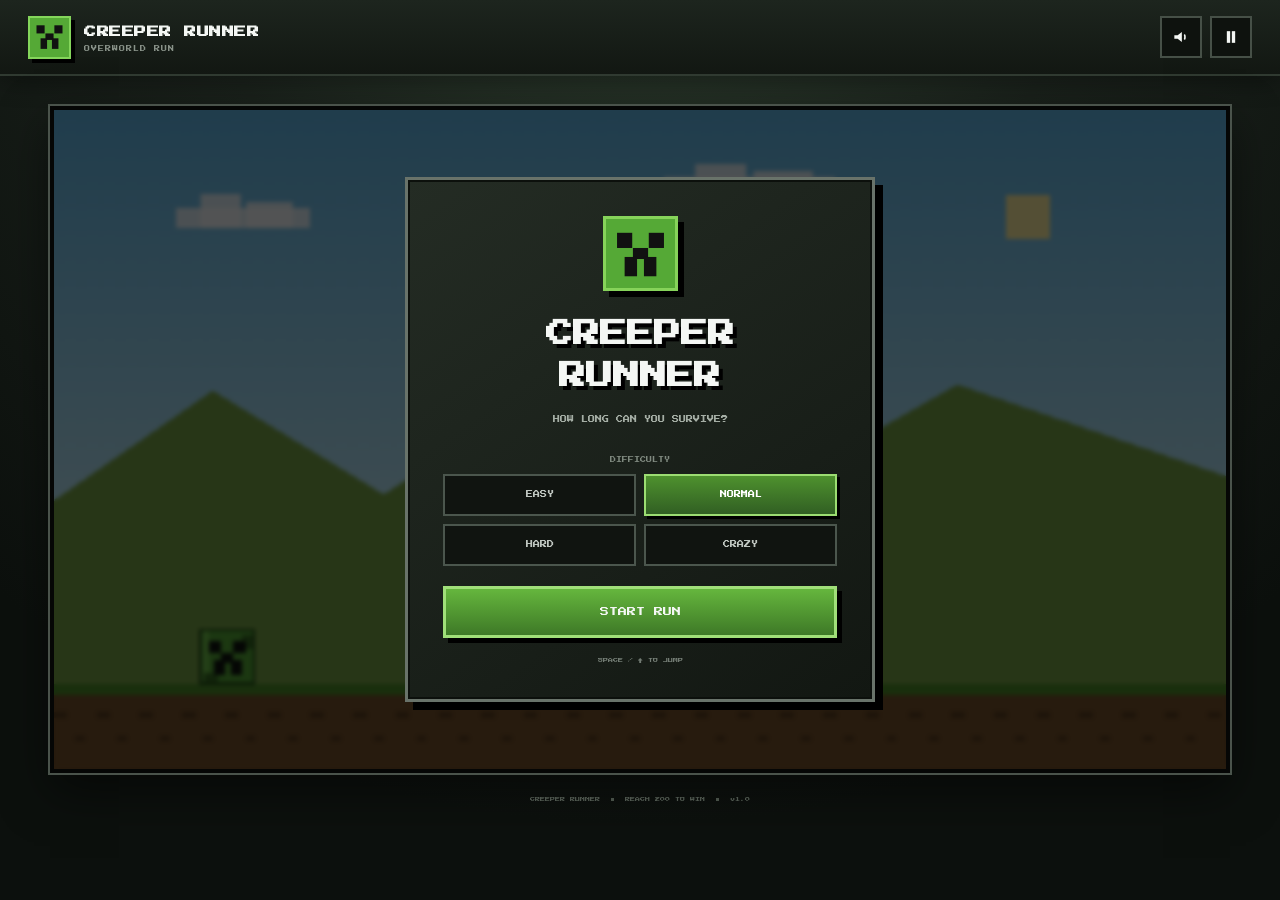
<file: index.html>
<!DOCTYPE html>
<html lang="en">
<head>
  <meta charset="UTF-8">

  <meta name="viewport"
        content="width=device-width, initial-scale=1.0">

  <meta name="theme-color" content="#101510">

  <title>Creeper Runner</title>

  <link rel="stylesheet" href="style.css">
</head>

<body>

  <div class="game">

    <!-- top bar -->
    <header class="top">

      <div class="logo">

        <svg
          class="logo-pic"
          viewBox="0 0 48 48"
          aria-hidden="true"
        >
          <rect width="48" height="48" fill="#55a936"/>

          <rect x="8" y="9" width="10" height="10" fill="#111"/>
          <rect x="30" y="9" width="10" height="10" fill="#111"/>

          <rect x="19" y="19" width="10" height="8" fill="#111"/>
          <rect x="13" y="25" width="8" height="13" fill="#111"/>
          <rect x="27" y="25" width="8" height="13" fill="#111"/>
        </svg>

        <div>
          <h1>CREEPER RUNNER</h1>
          <small>OVERWORLD RUN</small>
        </div>

      </div>


      <div class="top-buttons">

        <button
          id="soundBtn"
          class="small-btn"
          title="Sound"
          aria-label="Sound"
        >

          <svg viewBox="0 0 24 24">
            <path
              d="M4 10v4h4l5 4V6l-5 4H4z"
              fill="currentColor"
            />

            <path
              d="M16 9c1 1 1 5 0 6"
              fill="none"
              stroke="currentColor"
              stroke-width="2"
            />

          </svg>

        </button>


        <button
          id="pauseBtn"
          class="small-btn"
          title="Pause"
          aria-label="Pause"
        >

          <svg viewBox="0 0 24 24">

            <rect
              x="7"
              y="5"
              width="4"
              height="14"
              fill="currentColor"
            />

            <rect
              x="13"
              y="5"
              width="4"
              height="14"
              fill="currentColor"
            />

          </svg>

        </button>

      </div>

    </header>


    <!-- game -->
    <main>

      <div class="game-box">

        <!-- HUD -->
        <div id="hud" class="hud">

          <div class="hud-piece">
            <span>SCORE</span>
            <b id="score">0</b>
          </div>

          <div class="hud-piece">
            <span>BEST</span>
            <b id="best">0</b>
          </div>

          <div class="hud-piece gems">

            <svg viewBox="0 0 24 24">
              <polygon
                points="12,2 21,9 12,22 3,9"
                fill="#61d65c"
              />
              <polygon
                points="12,2 15,9 12,22 9,9"
                fill="#b4ff9d"
              />
            </svg>

            <b id="gems">0</b>

          </div>


          <div class="mission">

            <div class="mission-top">
              <span>MISSION</span>
              <span id="missionText">0 / 200</span>
            </div>

            <div class="bar">
              <div id="barFill"></div>
            </div>

          </div>

        </div>


        <!-- canvas -->
        <canvas
          id="gameCanvas"
          width="960"
          height="540"
        ></canvas>


        <!-- start -->
        <section
          id="start"
          class="screen"
        >

          <div class="card">

            <svg
              class="big-creeper"
              viewBox="0 0 100 100"
              aria-hidden="true"
            >

              <rect
                width="100"
                height="100"
                fill="#55a936"
              />

              <rect
                x="16"
                y="20"
                width="22"
                height="22"
                fill="#111"
              />

              <rect
                x="62"
                y="20"
                width="22"
                height="22"
                fill="#111"
              />

              <rect
                x="39"
                y="42"
                width="22"
                height="16"
                fill="#111"
              />

              <rect
                x="27"
                y="55"
                width="18"
                height="28"
                fill="#111"
              />

              <rect
                x="55"
                y="55"
                width="18"
                height="28"
                fill="#111"
              />

            </svg>


            <h2>CREEPER<br>RUNNER</h2>

            <p class="tag">
              HOW LONG CAN YOU SURVIVE?
            </p>


            <div class="choose">

              <p>DIFFICULTY</p>

              <div class="levels">

                <button
                  class="level"
                  data-level="easy"
                >
                  EASY
                </button>

                <button
                  class="level active"
                  data-level="medium"
                >
                  NORMAL
                </button>

                <button
                  class="level"
                  data-level="hard"
                >
                  HARD
                </button>

                <button
                  class="level"
                  data-level="veryHard"
                >
                  CRAZY
                </button>

              </div>

            </div>


            <button
              id="startBtn"
              class="start-btn"
            >
              START RUN
            </button>


            <p class="help">
              SPACE / ↑ TO JUMP
            </p>

          </div>

        </section>


        <!-- pause -->
        <section
          id="pause"
          class="screen hide"
        >

          <div class="card small-card">

            <div class="pause-icon">

              <svg viewBox="0 0 24 24">

                <rect
                  x="6"
                  y="4"
                  width="4"
                  height="16"
                  fill="currentColor"
                />

                <rect
                  x="14"
                  y="4"
                  width="4"
                  height="16"
                  fill="currentColor"
                />

              </svg>

            </div>

            <h2>PAUSED</h2>

            <button
              id="resumeBtn"
              class="start-btn"
            >
              CONTINUE
            </button>

            <button
              id="pauseRestartBtn"
              class="other-btn"
            >
              RESTART
            </button>

          </div>

        </section>


        <!-- game over -->
        <section
          id="gameOver"
          class="screen hide"
        >

          <div class="card small-card">

            <div class="dead-icon">
              X
            </div>

            <h2>GAME OVER</h2>

            <p class="message">
              THE CATS GOT YOU.
            </p>


            <div class="stats">

              <div>
                <span>SCORE</span>
                <b id="finalScore">0</b>
              </div>

              <div>
                <span>GEMS</span>
                <b id="finalGems">0</b>
              </div>

              <div>
                <span>BEST</span>
                <b id="finalBest">0</b>
              </div>

            </div>


            <button
              id="againBtn"
              class="start-btn"
            >
              PLAY AGAIN
            </button>

          </div>

        </section>


        <!-- win -->
        <section
          id="win"
          class="screen hide"
        >

          <div class="card small-card">

            <div class="win-icon">

              <svg viewBox="0 0 24 24">

                <polygon
                  points="12,2 15,9 22,9 17,14 19,21 12,17 5,21 7,14 2,9 9,9"
                  fill="currentColor"
                />

              </svg>

            </div>

            <h2>YOU DID IT!</h2>

            <p class="message">
              200 BLOCKS SURVIVED.
            </p>


            <div class="stats">

              <div>
                <span>SCORE</span>
                <b id="winScore">200</b>
              </div>

              <div>
                <span>GEMS</span>
                <b id="winGems">0</b>
              </div>

              <div>
                <span>BEST</span>
                <b id="winBest">200</b>
              </div>

            </div>


            <button
              id="winAgainBtn"
              class="start-btn"
            >
              RUN AGAIN
            </button>

          </div>

        </section>

      </div>


      <!-- phone controls -->
      <div class="phone-controls">

        <button
          id="jumpBtn"
          aria-label="Jump"
        >

          <svg viewBox="0 0 24 24">

            <path
              d="M12 19V5"
              fill="none"
              stroke="currentColor"
              stroke-width="2.5"
            />

            <path
              d="M6 11l6-6 6 6"
              fill="none"
              stroke="currentColor"
              stroke-width="2.5"
            />

          </svg>

          JUMP

        </button>

      </div>

    </main>


    <!-- footer -->
    <footer>

      <span>CREEPER RUNNER</span>

      <i></i>

      <span>REACH 200 TO WIN</span>

      <i></i>

      <span>v1.0</span>

    </footer>

  </div>


  <script src="script.js"></script>

</body>
</html>
</file>
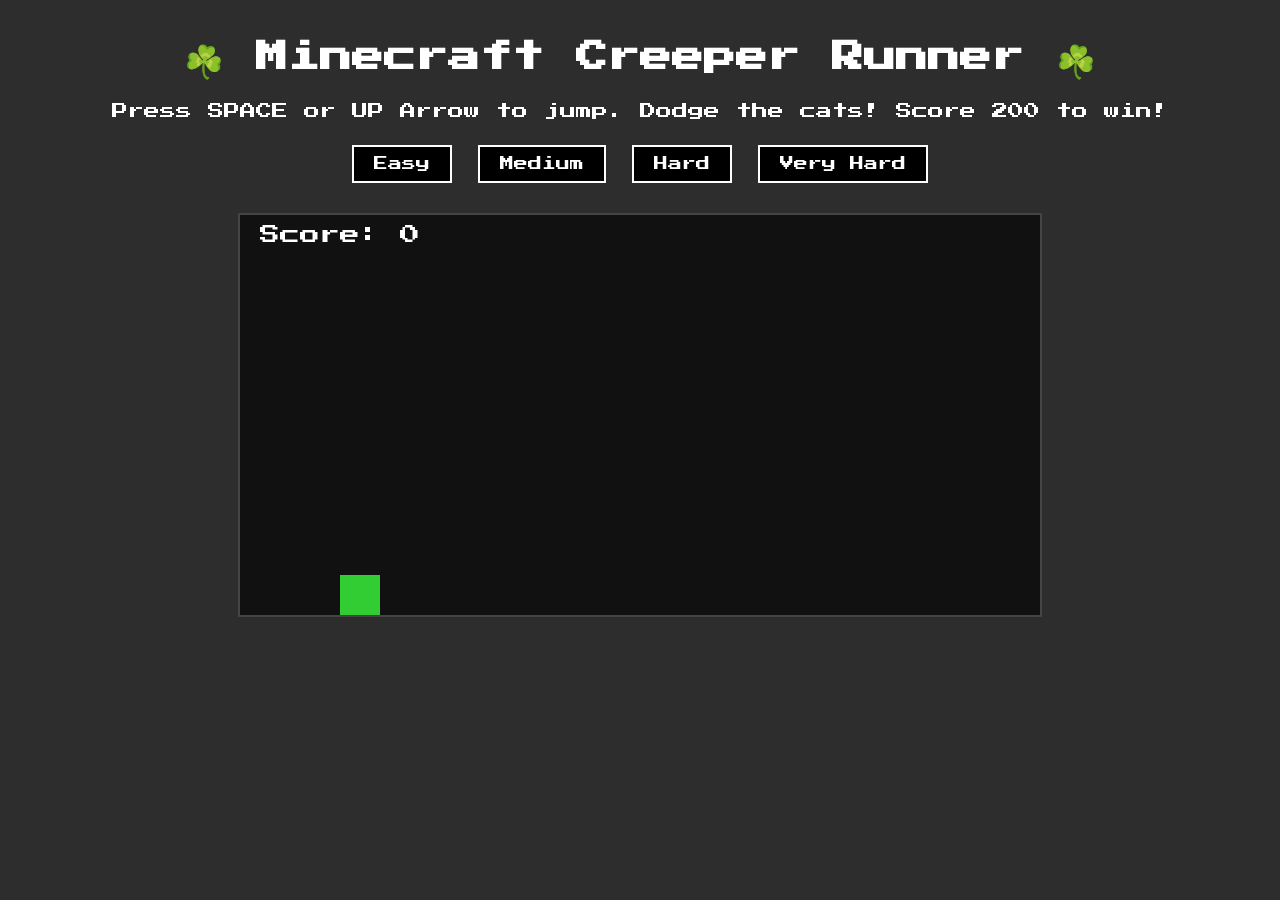
<file: !DOCTYPE.html>
<!DOCTYPE html>
<html>
<head>
  <title>Minecraft Creeper Runner</title>
  <style>
    @import url('https://fonts.googleapis.com/css2?family=Press+Start+2P&display=swap');

    body {
      background-color: #2d2d2d;
      color: white;
      font-family: 'Press Start 2P', cursive;
      text-align: center;
      margin: 0;
    }

    h1 {
      color: #fff;
      padding-top: 20px;
    }

    canvas {
      background: #111;
      display: block;
      margin: 20px auto;
      border: 2px solid #444;
    }

    #playAgainBtn, .difficulty-btn {
      font-family: 'Press Start 2P', cursive;
      font-size: 14px;
      padding: 10px 20px;
      margin: 10px 5px;
      background-color: #000;
      color: white;
      border: 2px solid white;
      cursor: pointer;
      transition: 0.2s;
    }

    #playAgainBtn:hover, .difficulty-btn:hover {
      background-color: #1a1a1a;
    }

    .difficulty-container {
      margin-top: 10px;
    }

  </style>
</head>
<body>

  <h1>☘️ Minecraft Creeper Runner ☘️</h1>
  <p>Press SPACE or UP Arrow to jump. Dodge the cats! Score 200 to win!</p>

  <div class="difficulty-container">
    <button class="difficulty-btn" onclick="setDifficulty('Easy')">Easy</button>
    <button class="difficulty-btn" onclick="setDifficulty('Medium')">Medium</button>
    <button class="difficulty-btn" onclick="setDifficulty('Hard')">Hard</button>
    <button class="difficulty-btn" onclick="setDifficulty('Very Hard')">Very Hard</button>
  </div>

  <canvas id="gameCanvas" width="800" height="400"></canvas>
  <button id="playAgainBtn" onclick="restartGame()">Play Again</button>

  <script>
    const canvas = document.getElementById("gameCanvas");
    const ctx = canvas.getContext("2d");

    let gameSpeed = 5;
    let score = 0;
    let gameState = "playing";
    let loopRunning = false;
    let explosionTimer = 0;
    let explosionRadius = 0;
    let lastSpawnTime = 0;
    let difficulty = "Medium";

    const spawnRates = {
      "Easy": 2000,
      "Medium": 1500,
      "Hard": 1000,
      "Very Hard": 1000
    };

    const speedIncrements = {
      "Easy": 0.01,
      "Medium": 0.03,
      "Hard": 0.06,
      "Very Hard": 0.06
    };

    class Player {
      constructor() {
        this.width = 40;
        this.height = 40;
        this.x = 100;
        this.y = canvas.height - this.height;
        this.dy = 0;
        this.gravity = 1.2;
        this.jumpPower = -18;
        this.grounded = true;
      }

      jump() {
        if (this.grounded) {
          this.dy = this.jumpPower;
          this.grounded = false;
        }
      }

      update() {
        this.dy += this.gravity;
        this.y += this.dy;

        if (this.y + this.height >= canvas.height) {
          this.y = canvas.height - this.height;
          this.dy = 0;
          this.grounded = true;
        }
      }

      draw() {
        ctx.fillStyle = "limegreen";
        ctx.fillRect(this.x, this.y, this.width, this.height);
      }

      reset() {
        this.y = canvas.height - this.height;
        this.dy = 0;
        this.grounded = true;
      }
    }

    class Obstacle {
      constructor() {
        this.width = 40;
        this.height = 40;
        this.x = canvas.width;
        this.y = canvas.height - this.height;
      }

      update() {
        this.x -= gameSpeed;
      }

      draw() {
        ctx.fillStyle = "orange";
        ctx.fillRect(this.x, this.y, this.width, this.height);
      }
    }

    let player = new Player();
    let obstacles = [];

    function spawnObstacle() {
      obstacles.push(new Obstacle());
    }

    function resetGame() {
      gameSpeed = (difficulty === "Very Hard") ? 8 : 5;
      score = 0;
      gameState = "playing";
      lastSpawnTime = performance.now();
      explosionTimer = 0;
      explosionRadius = 0;
      player.reset();
      obstacles.length = 0;
      document.getElementById("playAgainBtn").style.display = "none";

      if (!loopRunning) {
        loopRunning = true;
        requestAnimationFrame(gameLoop);
      }
    }

    function restartGame() {
      resetGame();
    }

    function setDifficulty(level) {
      difficulty = level;
      restartGame();
    }

    function gameLoop(timestamp) {
      if (gameState !== "playing") return;

      ctx.clearRect(0, 0, canvas.width, canvas.height);

      player.update();
      player.draw();

      if (timestamp - lastSpawnTime > spawnRates[difficulty]) {
        spawnObstacle();
        lastSpawnTime = timestamp;
      }

      for (let i = obstacles.length - 1; i >= 0; i--) {
        const obs = obstacles[i];
        obs.update();
        obs.draw();

        if (
          player.x < obs.x + obs.width &&
          player.x + player.width > obs.x &&
          player.y < obs.y + obs.height &&
          player.y + player.height > obs.y
        ) {
          gameState = "done";
          loopRunning = false;
          document.getElementById("playAgainBtn").style.display = "inline-block";
          return;
        }

        if (obs.x + obs.width < 0) {
          obstacles.splice(i, 1);
          score++;
          gameSpeed += speedIncrements[difficulty];
        }
      }

      ctx.fillStyle = "#fff";
      ctx.font = "20px 'Press Start 2P'";
      ctx.fillText("Score: " + score, 20, 30);

      if (score >= 200) {
        if (explosionTimer === 0) {
          explosionTimer = timestamp;
        } else if (timestamp - explosionTimer > 1800) {
          ctx.fillStyle = "#fff";
          ctx.font = "24px 'Press Start 2P'";
          ctx.fillText("💥 Mission Complete! 💥", canvas.width / 2 - 240, canvas.height / 2);
          gameState = "done";
          loopRunning = false;
          document.getElementById("playAgainBtn").style.display = "inline-block";
          return;
        } else {
          explosionRadius += 5;
          ctx.beginPath();
          ctx.arc(player.x + 20, player.y + 20, explosionRadius, 0, Math.PI * 2);
          ctx.fillStyle = "red";
          ctx.fill();
        }
      }

      requestAnimationFrame(gameLoop);
    }

    window.addEventListener("keydown", (e) => {
      if (e.code === "Space" || e.code === "ArrowUp") {
        player.jump();
      }
    });

    resetGame();
  </script>

</body>
</html>
</file>
<file: style.css>
@import url('https://fonts.googleapis.com/css2?family=Press+Start+2P&display=swap');

* {
  box-sizing: border-box;
  -webkit-tap-highlight-color: transparent;
}

:root {
  --green: #55a936;
  --green-light: #86d35a;
  --green-dark: #315f23;

  --black: #090b09;
  --dark: #111611;
  --panel: #171d17;
  --panel-2: #202820;

  --line: #465047;
  --text: #f4f7f4;
  --gray: #899289;

  --red: #d94a43;
  --yellow: #e4bd45;

  --font: 'Press Start 2P', monospace;
}

html {
  min-height: 100%;
}

body {
  min-height: 100vh;
  margin: 0;

  color: var(--text);
  background:
    radial-gradient(
      circle at 50% -20%,
      #314332 0,
      #1a211b 38%,
      #0c100d 80%
    );

  font-family: var(--font);

  overflow-x: hidden;
}

button {
  font: inherit;
  color: inherit;
}

button:focus-visible {
  outline: 3px solid var(--green-light);
  outline-offset: 3px;
}


/* ---------------------------------------------------------
   PAGE
--------------------------------------------------------- */

.game {
  width: 100%;
  min-height: 100vh;

  display: flex;
  flex-direction: column;
}


/* ---------------------------------------------------------
   TOP BAR
--------------------------------------------------------- */

.top {
  height: 76px;

  padding: 0 28px;

  display: flex;
  align-items: center;
  justify-content: space-between;

  background:
    linear-gradient(
      #1d251e,
      #121712
    );

  border-bottom: 2px solid #303a31;

  box-shadow:
    0 5px 25px rgba(0, 0, 0, .35);
}

.logo {
  display: flex;
  align-items: center;
  gap: 13px;
}

.logo-pic {
  width: 43px;
  height: 43px;

  display: block;

  image-rendering: pixelated;

  border: 2px solid #84d65b;

  box-shadow:
    4px 4px 0 #000;
}

.logo h1 {
  margin: 0;

  font-size: 12px;
  line-height: 1.5;
  letter-spacing: .5px;
}

.logo small {
  display: block;

  margin-top: 5px;

  color: var(--gray);

  font-size: 6px;
  letter-spacing: 1px;
}

.top-buttons {
  display: flex;
  gap: 8px;
}

.small-btn {
  width: 42px;
  height: 42px;

  padding: 9px;

  display: grid;
  place-items: center;

  background: #0e120e;

  border: 2px solid var(--line);

  cursor: pointer;

  transition:
    background .12s,
    transform .12s,
    border-color .12s;
}

.small-btn svg {
  width: 20px;
  height: 20px;
}

.small-btn:hover {
  background: #242d24;
  border-color: #657167;
}

.small-btn:active {
  transform: translate(2px, 2px);
}


/* ---------------------------------------------------------
   MAIN
--------------------------------------------------------- */

main {
  width: min(1180px, 96vw);

  margin: 30px auto 0;
}


/* ---------------------------------------------------------
   GAME BOX
--------------------------------------------------------- */

.game-box {
  position: relative;

  width: 100%;

  background: #000;

  border: 4px solid #050605;

  box-shadow:
    0 0 0 2px #4a534b,
    0 18px 45px rgba(0, 0, 0, .5);

  overflow: hidden;
}

#gameCanvas {
  display: block;

  width: 100%;
  height: auto;

  background: #111;

  image-rendering: pixelated;

  touch-action: none;
}


/* ---------------------------------------------------------
   HUD
--------------------------------------------------------- */

.hud {
  position: absolute;

  top: 0;
  left: 0;
  right: 0;

  z-index: 5;

  min-height: 76px;

  padding: 13px;

  display: flex;
  align-items: flex-start;
  gap: 12px;

  pointer-events: none;

  background:
    linear-gradient(
      rgba(0, 0, 0, .42),
      transparent
    );
}

.hud-piece {
  min-width: 83px;

  padding: 9px 10px;

  background:
    rgba(8, 11, 8, .83);

  border: 2px solid #59635a;

  box-shadow:
    3px 3px 0 rgba(0, 0, 0, .55);
}

.hud-piece span {
  display: block;

  margin-bottom: 7px;

  color: #818b82;

  font-size: 5px;
}

.hud-piece b {
  font-size: 10px;
}

.hud-piece.gems {
  min-width: 72px;

  display: flex;
  align-items: center;
  gap: 7px;
}

.hud-piece.gems svg {
  width: 18px;
  height: 18px;

  flex-shrink: 0;
}

.hud-piece.gems b {
  margin-top: 1px;
}

.mission {
  flex: 1;

  max-width: 390px;

  margin:
    4px auto 0;
}

.mission-top {
  display: flex;
  justify-content: space-between;

  margin-bottom: 7px;

  font-size: 5px;

  color: #a5aea6;
}

.bar {
  height: 12px;

  padding: 2px;

  background: #0a0d0a;

  border: 2px solid #586258;
}

#barFill {
  width: 0;
  height: 100%;

  background:
    repeating-linear-gradient(
      90deg,
      #55a936 0,
      #55a936 9px,
      #6bbc46 9px,
      #6bbc46 18px
    );

  transition: width .15s linear;
}


/* ---------------------------------------------------------
   SCREENS
--------------------------------------------------------- */

.screen {
  position: absolute;

  inset: 0;

  z-index: 10;

  display: flex;
  align-items: center;
  justify-content: center;

  padding: 20px;

  background:
    rgba(0, 0, 0, .67);

  backdrop-filter: blur(2px);
}

.hide {
  display: none;
}


/* ---------------------------------------------------------
   MENU CARD
--------------------------------------------------------- */

.card {
  width: min(470px, 92%);

  padding: 36px 35px;

  text-align: center;

  background:
    linear-gradient(
      145deg,
      #242c24,
      #121712
    );

  border: 3px solid #69736a;

  box-shadow:
    8px 8px 0 #000,
    inset 0 0 0 2px #0c100c;
}

.small-card {
  width: min(430px, 92%);
}

.big-creeper {
  display: block;

  width: 75px;
  height: 75px;

  margin: 0 auto 22px;

  image-rendering: pixelated;

  border: 3px solid var(--green-light);

  box-shadow:
    6px 6px 0 #000;
}

.card h2 {
  margin: 0;

  font-size: 27px;

  line-height: 1.55;

  text-shadow:
    4px 4px 0 #000;
}

.tag {
  margin:
    17px 0 30px;

  color: #a5aea5;

  font-size: 7px;

  line-height: 1.8;
}


/* ---------------------------------------------------------
   DIFFICULTY
--------------------------------------------------------- */

.choose {
  margin-bottom: 20px;
}

.choose p {
  margin:
    0 0 11px;

  color: #7f897f;

  font-size: 6px;
}

.levels {
  display: grid;

  grid-template-columns:
    1fr 1fr;

  gap: 8px;
}

.level {
  min-height: 42px;

  background: #101410;

  border: 2px solid #4b564d;

  cursor: pointer;

  color: #bfc6c0;

  font-size: 7px;

  transition:
    background .12s,
    border-color .12s,
    transform .12s;
}

.level:hover {
  background: #252e25;
}

.level:active {
  transform: translateY(2px);
}

.level.active {
  color: #fff;

  background:
    linear-gradient(
      #4e912e,
      #315f23
    );

  border-color:
    #9cdd72;

  box-shadow:
    3px 3px 0 #000;
}


/* ---------------------------------------------------------
   MAIN BUTTON
--------------------------------------------------------- */

.start-btn {
  width: 100%;
  min-height: 52px;

  padding: 10px;

  background:
    linear-gradient(
      #65b63d,
      #3e7927
    );

  border:
    3px solid #a0df79;

  box-shadow:
    5px 5px 0 #000;

  cursor: pointer;

  font-size: 9px;

  transition:
    filter .12s,
    transform .12s;
}

.start-btn:hover {
  filter: brightness(1.12);
}

.start-btn:active {
  transform:
    translate(3px, 3px);

  box-shadow:
    2px 2px 0 #000;
}

.help {
  margin:
    20px 0 0;

  color: #737c74;

  font-size: 5px;
}


/* ---------------------------------------------------------
   SECONDARY BUTTON
--------------------------------------------------------- */

.other-btn {
  width: 100%;
  min-height: 48px;

  margin-top: 12px;

  background: #111611;

  border: 2px solid #59645b;

  box-shadow:
    3px 3px 0 #000;

  cursor: pointer;

  font-size: 8px;
}

.other-btn:hover {
  background: #242b24;
}


/* ---------------------------------------------------------
   PAUSE
--------------------------------------------------------- */

.pause-icon {
  width: 55px;
  height: 55px;

  margin:
    0 auto 18px;

  padding: 13px;

  display: grid;
  place-items: center;

  color: #dce3dc;

  background: #121712;

  border: 3px solid #69746b;

  box-shadow:
    5px 5px 0 #000;
}

.pause-icon svg {
  width: 100%;
  height: 100%;
}


/* ---------------------------------------------------------
   GAME OVER / WIN
--------------------------------------------------------- */

.dead-icon,
.win-icon {
  width: 58px;
  height: 58px;

  margin:
    0 auto 18px;

  display: grid;
  place-items: center;

  font-size: 24px;

  border: 3px solid;

  box-shadow:
    5px 5px 0 #000;
}

.dead-icon {
  background: #4a2020;
  border-color: #d85c58;
}

.win-icon {
  padding: 12px;

  color: #f1d75b;

  background: #44481d;
  border-color: #d8db68;
}

.win-icon svg {
  width: 100%;
  height: 100%;
}

.message {
  margin:
    17px 0 24px;

  color: #969f97;

  font-size: 7px;

  line-height: 1.9;
}


/* ---------------------------------------------------------
   STATS
--------------------------------------------------------- */

.stats {
  display: grid;

  grid-template-columns:
    repeat(3, 1fr);

  gap: 7px;

  margin-bottom: 20px;
}

.stats > div {
  min-height: 68px;

  padding: 12px 4px;

  display: flex;
  flex-direction: column;
  justify-content: center;

  background: #0e120e;

  border: 2px solid #3d473f;
}

.stats span {
  margin-bottom: 10px;

  color: #747e76;

  font-size: 5px;
}

.stats b {
  font-size: 11px;
}


/* ---------------------------------------------------------
   PHONE CONTROLS
--------------------------------------------------------- */

.phone-controls {
  display: none;

  justify-content: center;

  margin-top: 15px;
}

#jumpBtn {
  width: min(300px, 85vw);
  height: 58px;

  display: flex;
  align-items: center;
  justify-content: center;
  gap: 10px;

  background:
    linear-gradient(
      #65b63d,
      #3e7927
    );

  border:
    3px solid #a0df79;

  box-shadow:
    5px 5px 0 #000;

  cursor: pointer;

  font-size: 9px;

  touch-action: manipulation;
}

#jumpBtn svg {
  width: 21px;
  height: 21px;
}

#jumpBtn:active {
  transform:
    translate(3px, 3px);

  box-shadow:
    2px 2px 0 #000;
}


/* ---------------------------------------------------------
   FOOTER
--------------------------------------------------------- */

footer {
  min-height: 60px;

  padding:
    18px 10px 25px;

  display: flex;
  align-items: center;
  justify-content: center;
  gap: 11px;

  color: #5f695f;

  font-size: 5px;
}

footer i {
  width: 3px;
  height: 3px;

  display: block;

  background: #566056;
}


/* ---------------------------------------------------------
   DESKTOP
--------------------------------------------------------- */

@media (min-width: 1000px) {

  #gameCanvas {
    cursor: pointer;
  }

}


/* ---------------------------------------------------------
   TABLET
--------------------------------------------------------- */

@media (max-width: 850px) {

  main {
    width: 98vw;

    margin-top: 18px;
  }

  .top {
    padding: 0 17px;
  }

  .hud {
    padding: 9px;
    gap: 7px;
  }

  .hud-piece {
    min-width: 70px;
    padding: 7px 8px;
  }

  .hud-piece span {
    font-size: 4px;
  }

  .hud-piece b {
    font-size: 8px;
  }

  .mission {
    max-width: 300px;
  }

}


/* ---------------------------------------------------------
   PHONE
--------------------------------------------------------- */

@media (max-width: 650px) {

  .top {
    height: 62px;
    padding: 0 11px;
  }

  .logo {
    gap: 9px;
  }

  .logo-pic {
    width: 35px;
    height: 35px;
  }

  .logo h1 {
    font-size: 8px;
  }

  .logo small {
    font-size: 4px;
    margin-top: 4px;
  }

  .small-btn {
    width: 36px;
    height: 36px;
    padding: 7px;
  }

  main {
    width: 100%;
    margin-top: 12px;
  }

  .game-box {
    border-width: 3px;
  }

  .hud {
    min-height: 55px;
    padding: 6px;

    gap: 5px;
  }

  .hud-piece {
    min-width: 60px;
    padding: 6px;
  }

  .hud-piece span {
    margin-bottom: 5px;
    font-size: 4px;
  }

  .hud-piece b {
    font-size: 7px;
  }

  .hud-piece.gems {
    min-width: 54px;
    gap: 4px;
  }

  .hud-piece.gems svg {
    width: 13px;
    height: 13px;
  }

  .mission {
    position: absolute;

    left: 7px;
    right: 7px;
    top: 58px;

    max-width: none;

    padding: 5px;

    background:
      rgba(0, 0, 0, .55);
  }

  .mission-top {
    margin-bottom: 4px;
    font-size: 4px;
  }

  .bar {
    height: 9px;
  }

  .phone-controls {
    display: flex;
  }

  .card {
    padding:
      24px 17px;
  }

  .big-creeper {
    width: 57px;
    height: 57px;

    margin-bottom: 16px;
  }

  .card h2 {
    font-size: 20px;
  }

  .tag {
    font-size: 5px;
    margin:
      13px 0 21px;
  }

  .choose p {
    font-size: 5px;
  }

  .level {
    min-height: 38px;
    font-size: 5px;
  }

  .start-btn {
    min-height: 48px;
    font-size: 7px;
  }

  .help {
    font-size: 4px;
  }

  .stats {
    gap: 4px;
  }

  .stats > div {
    min-height: 61px;
  }

  .stats span {
    font-size: 4px;
  }

  .stats b {
    font-size: 8px;
  }

  .message {
    font-size: 5px;
  }

  footer {
    font-size: 4px;
  }

}


/* ---------------------------------------------------------
   SMALL PHONE
--------------------------------------------------------- */

@media (max-width: 390px) {

  .levels {
    grid-template-columns: 1fr;
  }

  .level {
    min-height: 34px;
  }

  .card {
    padding:
      19px 13px;
  }

  .card h2 {
    font-size: 17px;
  }

  .big-creeper {
    width: 48px;
    height: 48px;
  }

  footer {
    gap: 6px;
  }

}


/* ---------------------------------------------------------
   REDUCED MOTION
--------------------------------------------------------- */

@media (prefers-reduced-motion: reduce) {

  *,
  *::before,
  *::after {
    scroll-behavior: auto !important;
    transition-duration: .01ms !important;
    animation-duration: .01ms !important;
  }

}
</file>
